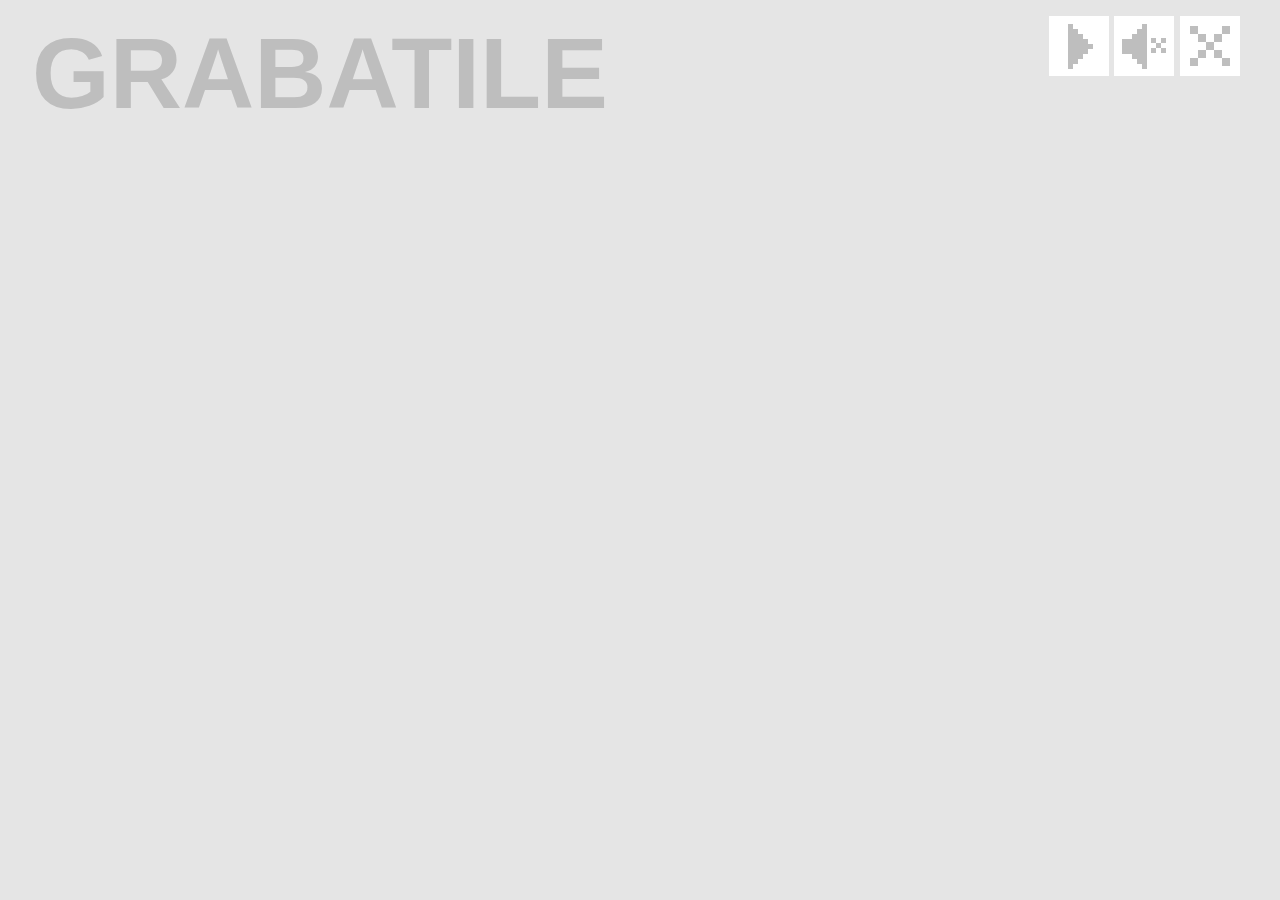
<file: games/grabatile/index.html>
<!DOCTYPE html>
<html lang="en">
<head>
    <meta charset="UTF-8">
    <meta http-equiv="X-UA-Compatible" content="IE=edge">
    <meta name="viewport" content="width=device-width, initial-scale=1.0">

    <link href="http://fonts.cdnfonts.com/css/common-pixel" rel="stylesheet">

    <link rel="stylesheet" href="style.css">

    <title>grabatile</title>
</head>
<body>

    <div class="headerBoard" id="headerBoard">
        <h1 class="header" style="color: #bebebe">GRABATILE</h1>
    </div>

    <div class="menu">
        <button onclick="startButton()" class="button" style="background-image: url('images/buttons/start.png')"></button>
        <button onclick="muteButton(this)" class="button" id="" style="background-image: url('images/buttons/mute.png')"></button>
        <button onclick="quitButton()" class="button" style="background-image: url('images/buttons/quit.png')"></button>
    </div>

    <div class="tileMap" id="tileMap"></div>

    <audio id="music" src="audio/music.ogg" type="audio/ogg" loop></audio>
    <audio id="grab" src="audio/grab.ogg" type="audio/ogg"></audio>
    <audio id="fail" src="audio/fail.ogg" type="audio/ogg"></audio>

    <audio id="red" src="audio/colors/red.ogg" type="audio/ogg"></audio>
    <audio id="blue" src="audio/colors/blue.ogg" type="audio/ogg"></audio>
    <audio id="green" src="audio/colors/green.ogg" type="audio/ogg"></audio>
    <audio id="yellow" src="audio/colors/yellow.ogg" type="audio/ogg"></audio>
    <audio id="orange" src="audio/colors/orange.ogg" type="audio/ogg"></audio>
    <audio id="white" src="audio/colors/white.ogg" type="audio/ogg"></audio>
    <audio id="pink" src="audio/colors/pink.ogg" type="audio/ogg"></audio>
    <audio id="purple" src="audio/colors/purple.ogg" type="audio/ogg"></audio>
    <audio id="brown" src="audio/colors/brown.ogg" type="audio/ogg"></audio>
    <audio id="black" src="audio/colors/black.ogg" type="audio/ogg"></audio>
    <audio id="grey" src="audio/colors/grey.ogg" type="audio/ogg"></audio>

    <script>
        
        const muteButton = (button) => {
            const music = document.getElementById("music")
            if (button.id === "mute") {
                music.muted = false
                button.id = ""
            } else {
                music.muted = true
                button.id = "mute"
            }
        }

        const quitButton = () => {
            window.location.href = "/"
        }

    </script>

    <script src="script.js"></script>

</body>
</html>
</file>
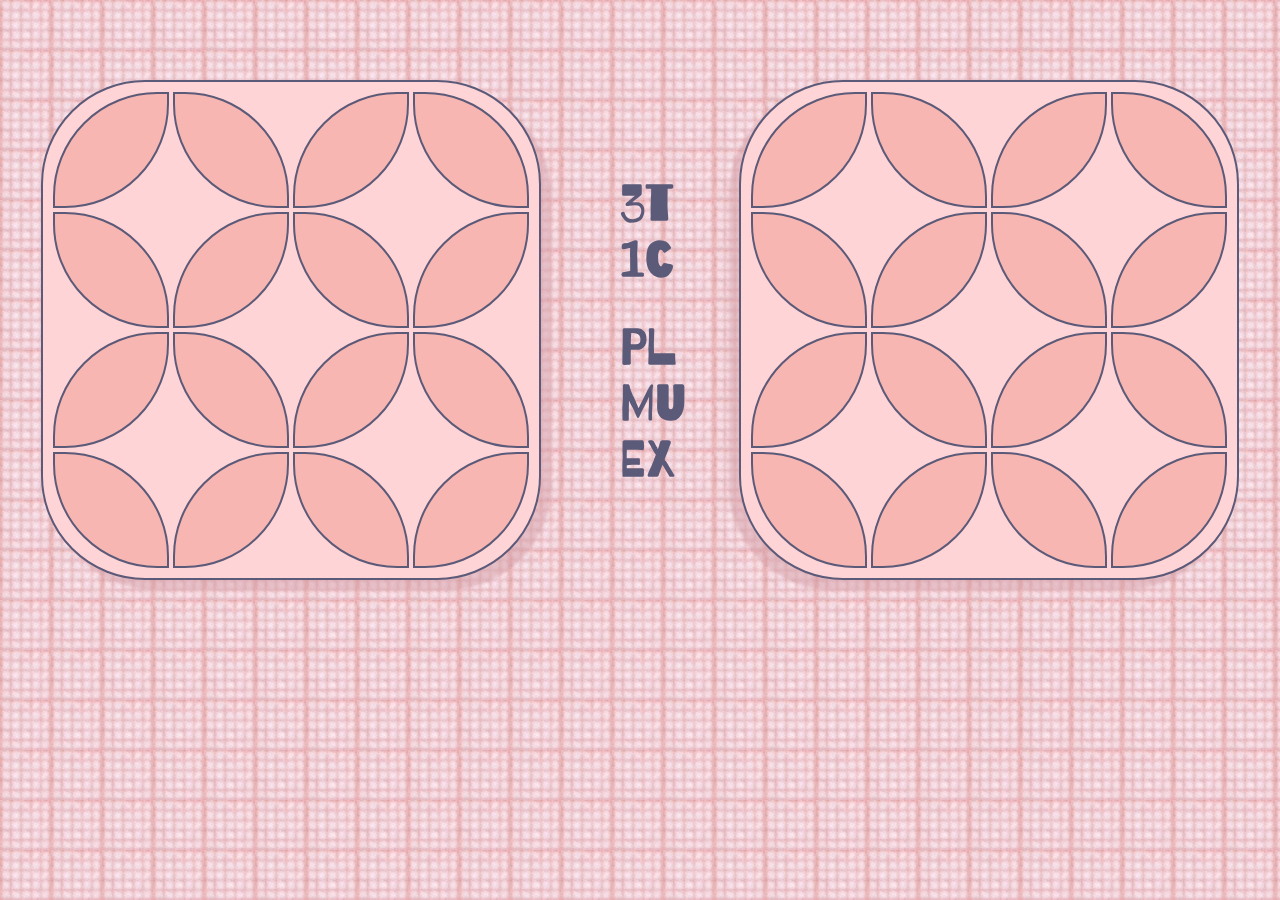
<file: games/patterns/index.html>
<!DOCTYPE html>
<html lang="en">
<head>
    <meta charset="UTF-8">
    <meta http-equiv="X-UA-Compatible" content="IE=edge">
    <meta name="viewport" content="width=device-width, initial-scale=1.0">

    <link rel="preconnect" href="https://fonts.googleapis.com">
    <link rel="preconnect" href="https://fonts.gstatic.com" crossorigin>
    <link href="https://fonts.googleapis.com/css2?family=Barrio&display=swap" rel="stylesheet"> 

    <link rel="stylesheet" href="css/menu.css">
    <link rel="stylesheet" href="css/box.css">
    
    <title>patterns</title>
    
</head>
<body>

    <audio id="music" src="audio/music.ogg" type="audio/ogg" loop></audio>
    <audio id="win" src="audio/win.ogg" type="audio/ogg"></audio>
    <audio id="click" src="audio/click.ogg" type="audio/ogg"></audio>

    <main>

        <div class="box" id="leftBox"></div>

        <div class="menu">

            <div class="button" id="tilesButton" onclick="changeTiles(this)">3t</div>
            <div class="button" id="colorsButton" onclick="changeColors(this)">1c</div>
 
            <div class="button" id="playButton" onclick="play()">Pl</div>
            <div class="button" id="muteButton" onclick="mute(this)">Mu</div>
            <div class="button" id="exitButton" onclick="exit()">Ex</div>

        </div>

        <div class="box" id="rightBox"></div>

    </main>

    <script>

        const mute = (button) => {
            const music = document.getElementById("music")
            if (button.id === "mute") {
                music.muted = false
                button.id = ""
            } else {
                music.muted = true
                button.id = "mute"
            }
        }

    </script>

    <script src="script.js"></script>

</body>
</html>
</file>
<file: games/grabatile/style.css>
body {
    margin: 0;
    background-color: #e5e5e5;
}

/* HEADER BOARD */
/**************************************************/

#headerDiv {
    position: relative;
}

.header {
    position: absolute;
    margin: 0rem auto;
    padding: 0rem 2rem;
    font-family: 'Common Pixel', sans-serif;
    font-size: 100px;
    color: #e5e5e5;
    
}

/* MENU */
/**************************************************/

#\#FFdd00, #\#FFFFFF {
    color: #bebebe;
}

.menu {
    text-align: right;
    margin: 1rem 2.5rem;
}

.button {
    outline: none;
    border: none;
    width: 60px;
    height: 60px;
    background-color: white;
    margin-left: 0.1rem;
}

.button:hover {
    cursor: pointer;
}

/* TILE MAP */
/**************************************************/

.tileMap {
    margin: -1rem auto;
    width: 828px; /* (128 * 6) 768 + 36 (6 * 6) = 804 */
    transform: rotateX(60deg) rotateY(0deg) rotateZ(-45deg);

    display: grid;
    grid-template-columns: repeat(6, 128px);
    grid-auto-rows: 128px;
    grid-gap: 10px;
}

.tile {
    position: relative;
}

.tile:hover {
    cursor: grab;
    left: -4px;
    top: 4px;
}

.tile:active {
    cursor: grabbing;
}
</file>
<file: games/patterns/css/menu.css>
body {
    margin: 5rem 0;
    background: url("../images/background.png");
}

main {
    display: grid;
    grid-template-columns: 1fr .2fr 1fr;
}

.menu {
    margin-top: 5rem;
    text-align: center;
}

.button {
    font-size: 50px;
    font-weight: bold;
    user-select: none;
    color: #5c5a79;
    font-family: "Barrio", cursive;

    height: 40px;
    width: 40px;
    margin: 1rem auto;
    position: relative;

    animation-name: buttonHover;
    animation-duration: 5s;
    animation-iteration-count: infinite;
    animation-timing-function: linear;
}

.button:hover {
    cursor: pointer;
    background-color: #f7b6b1;
    border: 2px solid #7e7aa2;
    color: #7e7aa2;
    border-radius: .2rem;
}

@keyframes buttonHover {
    0% { top: 0px; }
    50% { top: 3px; }
    100% { top: 0px; }
}

#tilesButton { animation-delay: 0s; }
#colorsButton {
    animation-delay: 3s;
    margin-bottom: 3rem;    
}
#playButton { animation-delay: 1s; }
#muteButton { animation-delay: 4s; }
#exitButton { animation-delay: 2s; }
</file>
<file: games/patterns/css/box.css>
.box {
    position: relative;
    padding: .5rem;
    width: 480px;
    margin: auto;
    background-color: #ffd4d6;
    border: 2px solid #5c5a79;

    display: grid;
    grid-template-columns: repeat(4, 120px);
    grid-auto-rows: 120px;
    border-radius: 6.5rem;

    animation-duration: 3s;
    animation-iteration-count: infinite;
    animation-timing-function: linear;
}

.clickTile, .tile {
    margin: .1rem;
    background-color: #f7b6b1;
    border: 2px solid #5c5a79;
}

.clickTile:hover {
    cursor: pointer;
    border: 2px solid #7e7aa2;
}

/***** ANIMATIONS *****/
#leftBox {
    box-shadow: 10px 10px 3px rgba(214, 160, 167, 0.5);
    animation-name: leftBoxAnimation;
}

@keyframes leftBoxAnimation {
    0% { left: 0px; top: 0px; box-shadow: 10px 10px 3px rgba(214, 160, 167, 0.5); } 
    50% { left: -5px; top: -5px; box-shadow: 15px 15px 3px rgba(214, 160, 167, 0.5); }
    100% { left: 0px; top: 0px; box-shadow: 10px 10px 3px rgba(214, 160, 167, 0.5); }
}

#rightBox {
    box-shadow: -10px 10px 3px rgba(214, 160, 167, 0.5);
    animation-name: rightBoxAnimation;
    animation-delay: 1.5s;
}

@keyframes rightBoxAnimation {
    0% { right: 0px; top: 0px; box-shadow: -10px 10px 3px rgba(214, 160, 167, 0.5); }
    50% { right: -5px; top: -5px; box-shadow: -15px 15px 3px rgba(214, 160, 167, 0.5); }
    100% { right: 0px; top: 0px; box-shadow: -10px 10px 3px rgba(214, 160, 167, 0.5); }
}
</file>
